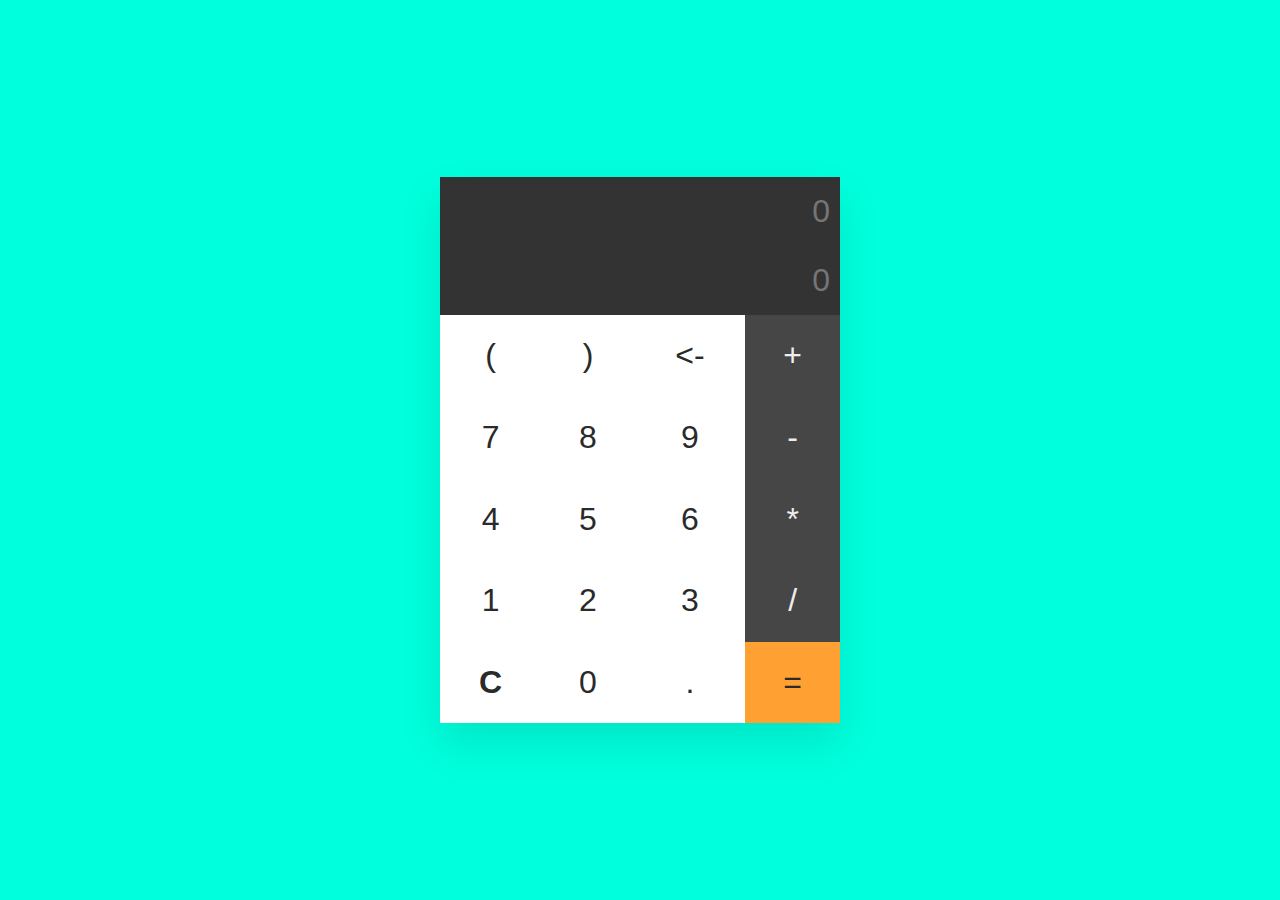
<file: 1-Simple_Calculator/index.html>
<!DOCTYPE html>
<html lang="en">

<head>
	<meta charset="utf-8">
	<title>Calculator |@Simplified_Learner</title>
	<link rel="shortcut icon" href="logo.png" type="image/png" />
	<link rel="stylesheet" type="text/css" href="style.css">
</head>

<body>
	<div class="container">
		<input type="text" id="useinp" placeholder="0" disabled />
		<input type="text" id="compout" placeholder="0" disabled />
		<table>
			<tr>
				<td onclick="calcad('(')">(</td>
				<td onclick="calcad(')')">)</td>
				<td onclick="removech()">&lt;-</td>
				<td onclick="calcad('+')" class="vari">+</td>
			</tr>
			<tr>
				<td onclick="calcad('7')">7</td>
				<td onclick="calcad('8')">8</td>
				<td onclick="calcad('9')">9</td>
				<td onclick="calcad('-')" class="vari">-</td>
			</tr>
			<tr>
				<td onclick="calcad('4')">4</td>
				<td onclick="calcad('5')">5</td>
				<td onclick="calcad('6')">6</td>
				<td onclick="calcad('*')" class="vari">*</td>
			</tr>
			<tr>
				<td onclick="calcad('1')">1</td>
				<td onclick="calcad('2')">2</td>
				<td onclick="calcad('3')">3</td>
				<td onclick="calcad('/')" class="vari">/</td>
			</tr>
			<tr>
				<td onclick="reset()"><b>C</b></td>
				<td onclick="calcad('0')">0</td>
				<td onclick="calcad('.')">.</td>
				<td class="equalbtn" onclick="execm()">=</td>
			</tr>
		</table>
	</div>
	<script src="./script.js"></script>
</body>

</html>
</file>
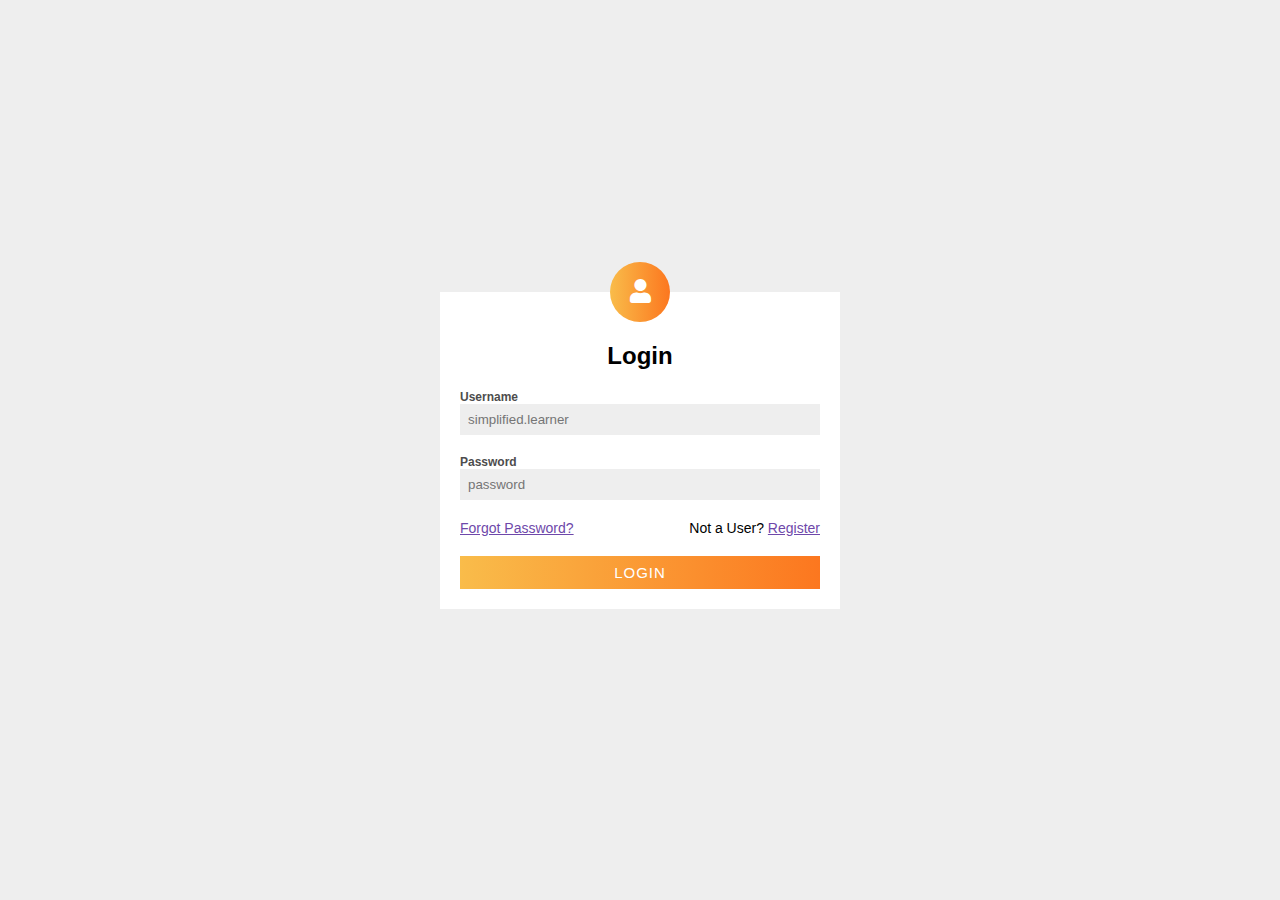
<file: 10-Simple_Login_Form/index.html>
<!DOCTYPE html>
<html lang="en">

<head>
	<meta charset="UTF-8">
	<meta http-equiv="X-UA-Compatible" content="IE=edge">
	<meta name="viewport" content="width=device-width, initial-scale=1.0">
	<title>Login | @Simplified_Learner</title>
	<link rel="stylesheet" href="https://cdnjs.cloudflare.com/ajax/libs/font-awesome/5.15.4/css/all.min.css"
		integrity="sha512-1ycn6IcaQQ40/MKBW2W4Rhis/DbILU74C1vSrLJxCq57o941Ym01SwNsOMqvEBFlcgUa6xLiPY/NS5R+E6ztJQ=="
		crossorigin="anonymous" referrerpolicy="no-referrer" />
	<link rel="stylesheet" href="./style.css">
</head>

<body>
	<div class="container">
		<div class="pic">
			<i class="fas fa-user"></i>
		</div>
		<h2 class="title">Login</h2>
		<form class="form" method="POST">
			<label for="username">Username</label>
			<input type="text" id="username" class="input" autocomplete="off" placeholder="simplified.learner" />
			<label for="password">Password</label>
			<input type="text" id="password" class="input" autocomplete="off" placeholder="password" />
			<div class="links">
				<a href="#">Forgot Password?</a>
				<p>Not a User? <a href="#">Register</a> </p>
			</div>
			<button type="submit">Login</button>
		</form>
	</div>
</body>

</html>
</file>
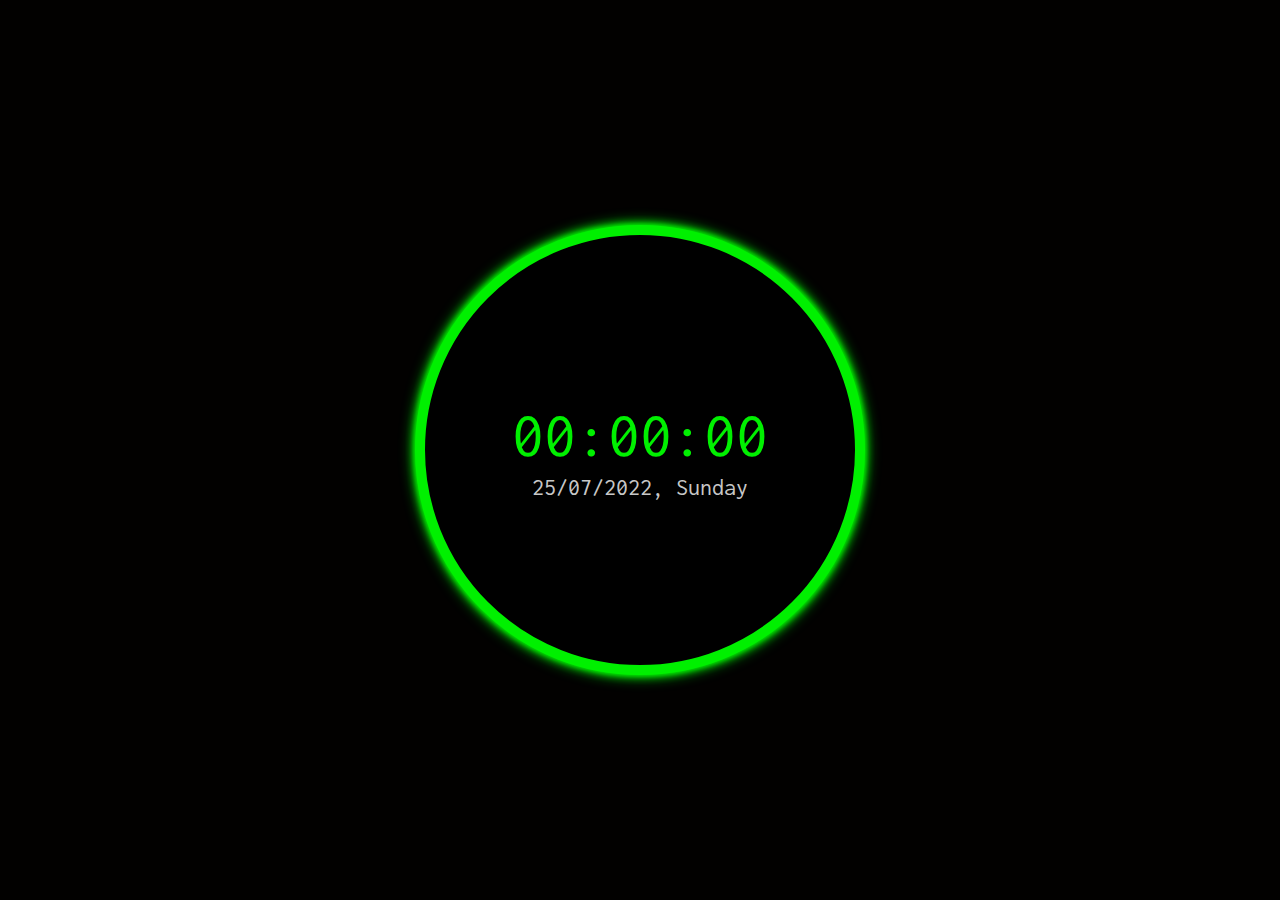
<file: 2-Digital_Clock/index.html>
<!DOCTYPE html>
<html lang="en">

<head>
	<meta charset="UTF-8">
	<meta name="viewport" content="width=device-width, initial-scale=1.0">
	<title>Clock |@Simplified_Learner</title>
	<link rel="shortcut icon" href="logo.png" type="image/png" />
	<link rel="preconnect" href="https://fonts.gstatic.com">
	<link href="https://fonts.googleapis.com/css2?family=Inconsolata&display=swap" rel="stylesheet">
	<link rel="stylesheet" href="./style.css">
</head>

<body>
	<div class="container">
		<div class="time">
			<span id="hour">00</span><span class="blink-colon">:</span><span id="minute">00</span><span
				class="blink-colon">:</span><span id="second">00</span>
		</div>
		<div class="date-container">
			<span id="date">25/07/2022</span>,
			<span id="day">Sunday</span>
		</div>
	</div>
	<script src="script.js"></script>
</body>
</html>
</file>
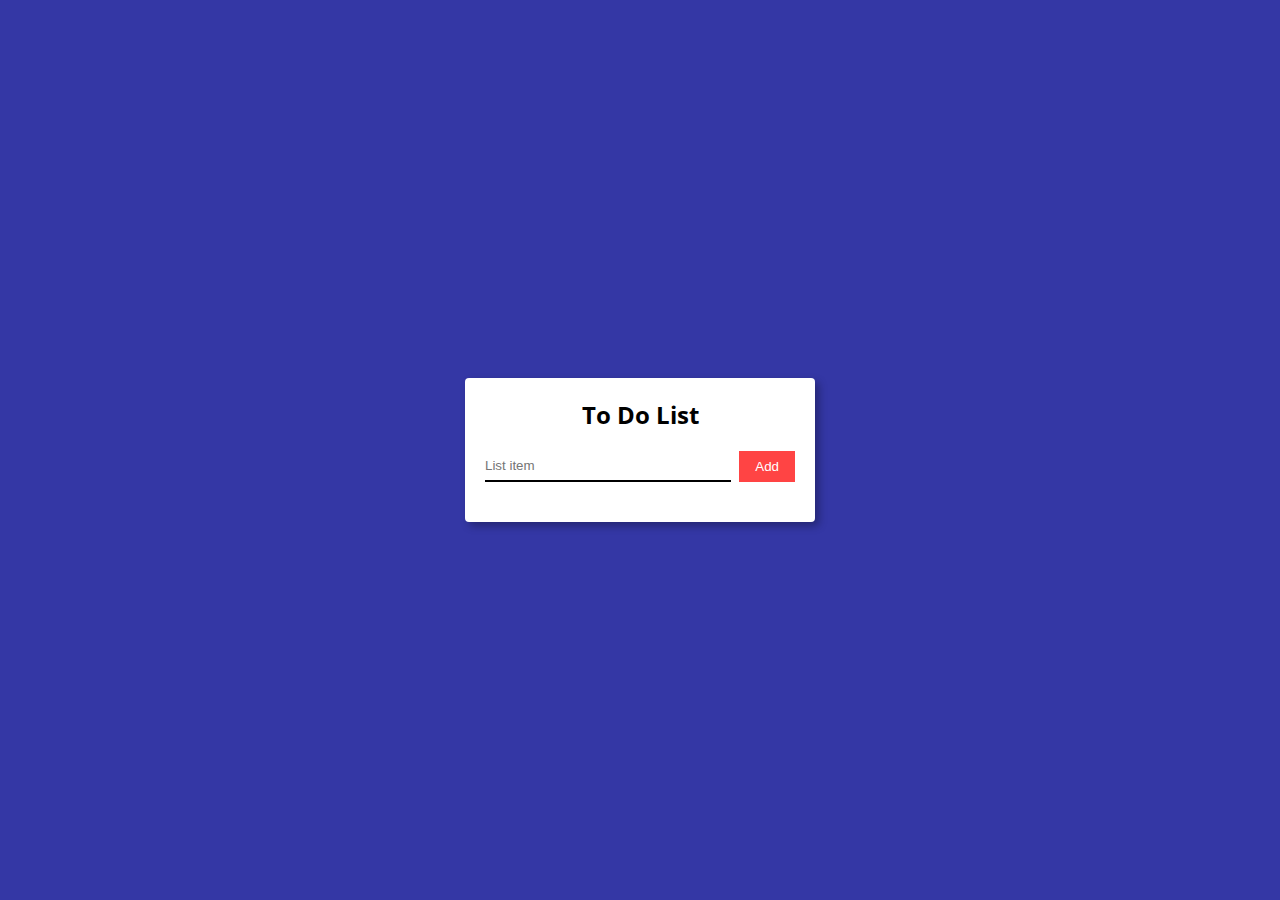
<file: 3-To_Do_List/index.html>
<!DOCTYPE html>
<html lang="en">

<head>
	<meta charset="UTF-8">
	<meta name="viewport" content="width=device-width, initial-scale=1.0">
	<title>To Do List | @simplified_learner</title>
	<link rel="stylesheet" href="./style.css">
</head>

<body>
	<div class="container">
		<h2>To Do List</h2>
		<form>
			<input type="text" id="listitem" autocomplete="off" placeholder="List item" />
			<button id="add">Add</button>
		</form>
		<ul id="list"></ul>
	</div>
	<script src="./script.js"></script>
</body>

</html>
</file>
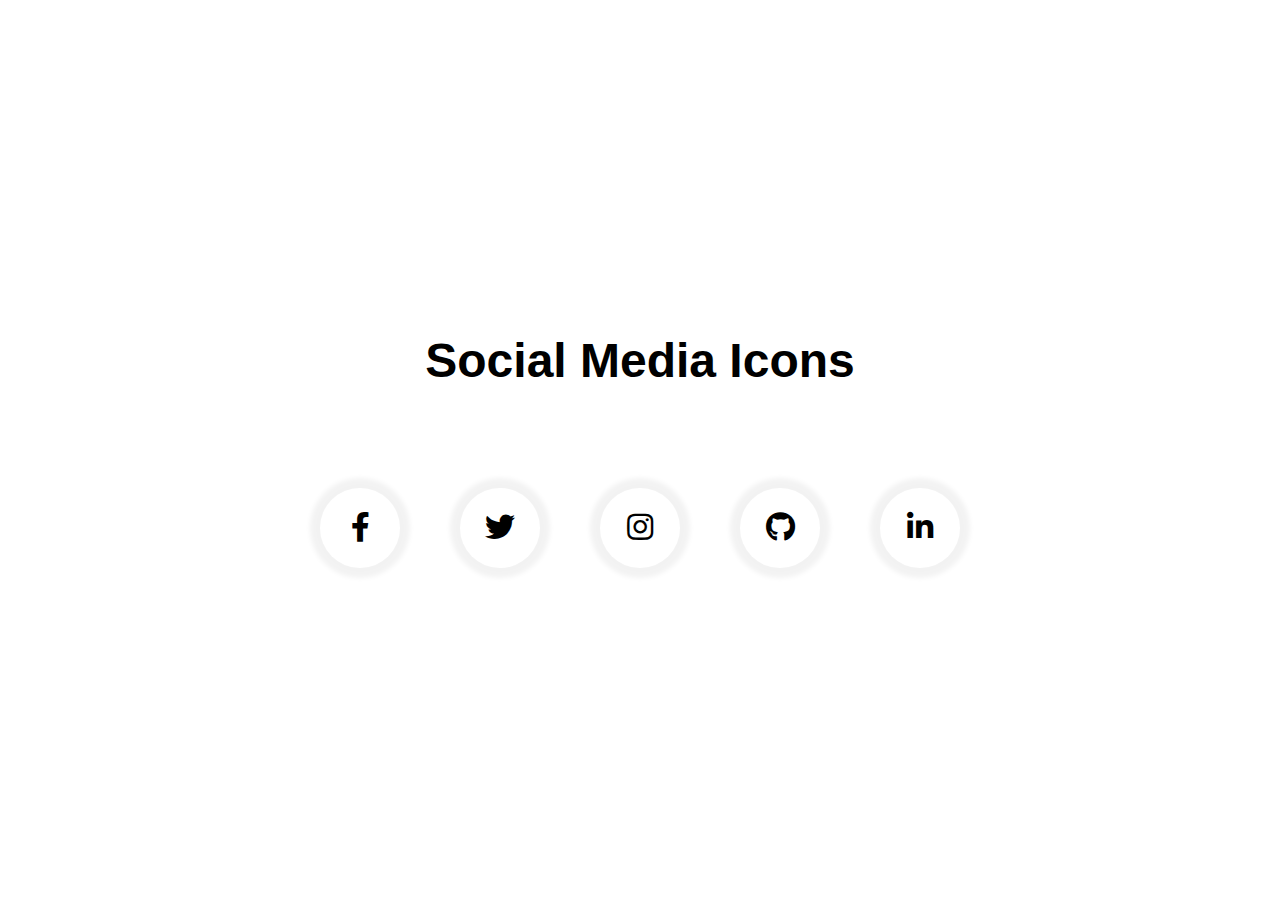
<file: 5-Social_Media_Icons/index.html>
<!DOCTYPE html>
<html lang="en">

<head>
    <meta charset="UTF-8">
    <meta http-equiv="X-UA-Compatible" content="IE=edge">
    <meta name="viewport" content="width=device-width, initial-scale=1.0">
    <title>Social Media Icons @Simplified_learner</title>
    <link rel="shortcut icon" href="logo.png" type="image/png"/>
    <link rel="stylesheet" href="https://cdnjs.cloudflare.com/ajax/libs/font-awesome/5.15.3/css/all.min.css"
        referrerpolicy="no-referrer" />
    <link rel="stylesheet" href="./style.css">
</head>

<body>
    <div class="wrapper">
        <h2 class="title">Social Media Icons</h2>
        <div class="socialicons">
            <a href="#" title="Facebook" class="icon"><i class="fab fa-facebook-f"></i></a>
            <a href="#" title="Twitter" class="icon"><i class="fab fa-twitter"></i></a>
            <a href="#" title="Instagram" class="icon"><i class="fab fa-instagram"></i></a>
            <a href="#" title="GitHub" class="icon"><i class="fab fa-github"></i></a>
            <a href="#" title="LinkedIn" class="icon"><i class="fab fa-linkedin-in"></i></a>
        </div>
    </div>
</body>

</html>
</file>
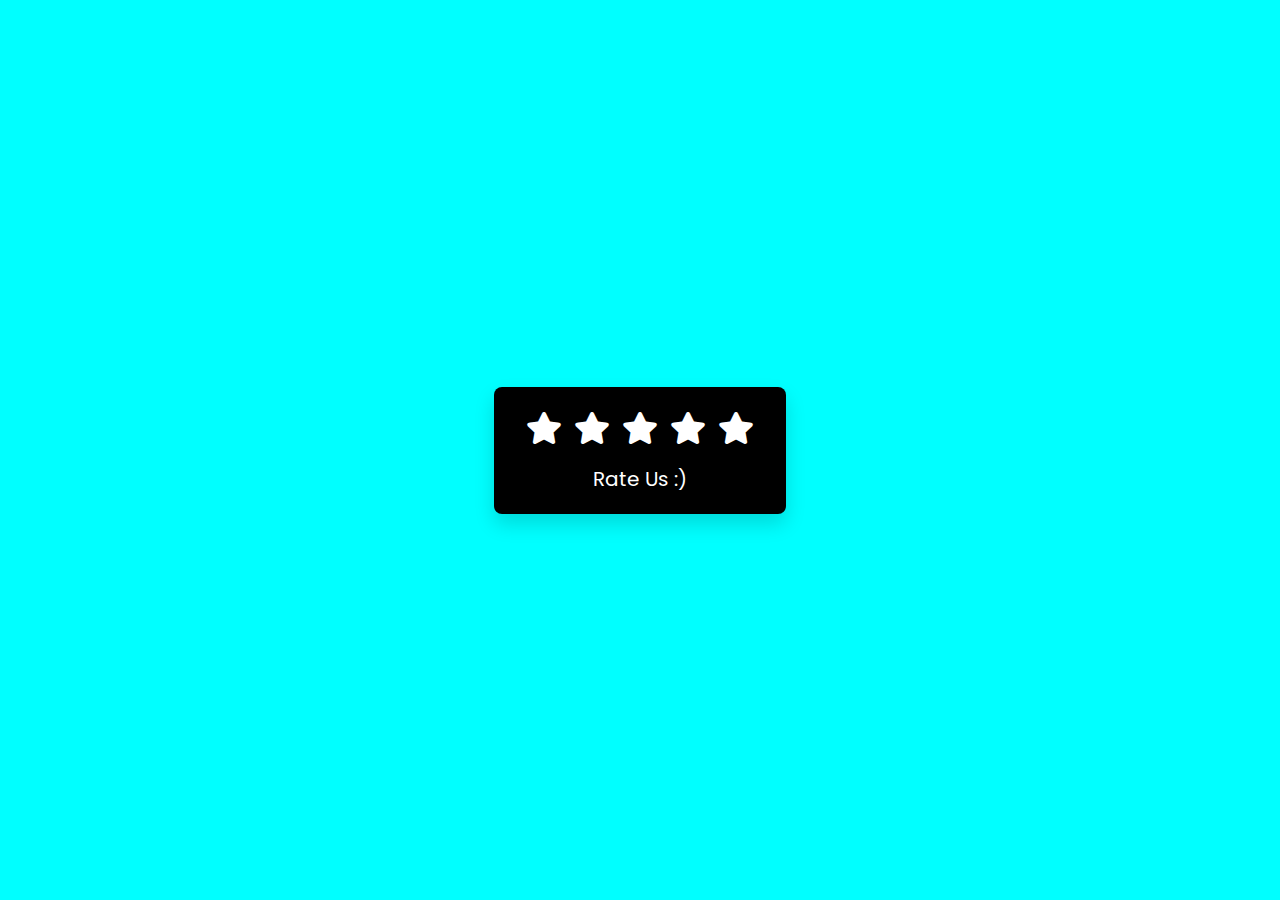
<file: 6-Star_Rating/index.html>
<!DOCTYPE html>
<html lang="en">

<head>
	<meta charset="UTF-8">
	<meta http-equiv="X-UA-Compatible" content="IE=edge">
	<meta name="viewport" content="width=device-width, initial-scale=1.0">
	<title>Star Rating | @Simplified_Learner</title>
	<link href="https://fonts.googleapis.com/css2?family=Poppins&display=swap" rel="stylesheet">
	<link href="https://use.fontawesome.com/releases/v5.0.13/css/all.css" rel="stylesheet">
	<link rel="shortcut icon" href="logo.png" type="image/png"/>
	<link rel="stylesheet" href="./style.css">
</head>

<body>
	<div class="container">
		<div class="star-container">
			<button class="star star5" data-value="5" onclick="rate(this)"><i class="fas fa-star"></i></button>
			<button class="star star4" data-value="4" onclick="rate(this)"><i class="fas fa-star"></i></button>
			<button class="star star3" data-value="3" onclick="rate(this)"><i class="fas fa-star"></i></button>
			<button class="star star2" data-value="2" onclick="rate(this)"><i class="fas fa-star"></i></button>
			<button class="star star1" data-value="1" onclick="rate(this)"><i class="fas fa-star"></i></button>
		</div>
		<p id="rating">Rate Us :)</p>
	</div>

	<script src="./script.js"></script>
</body>

</html>
</file>
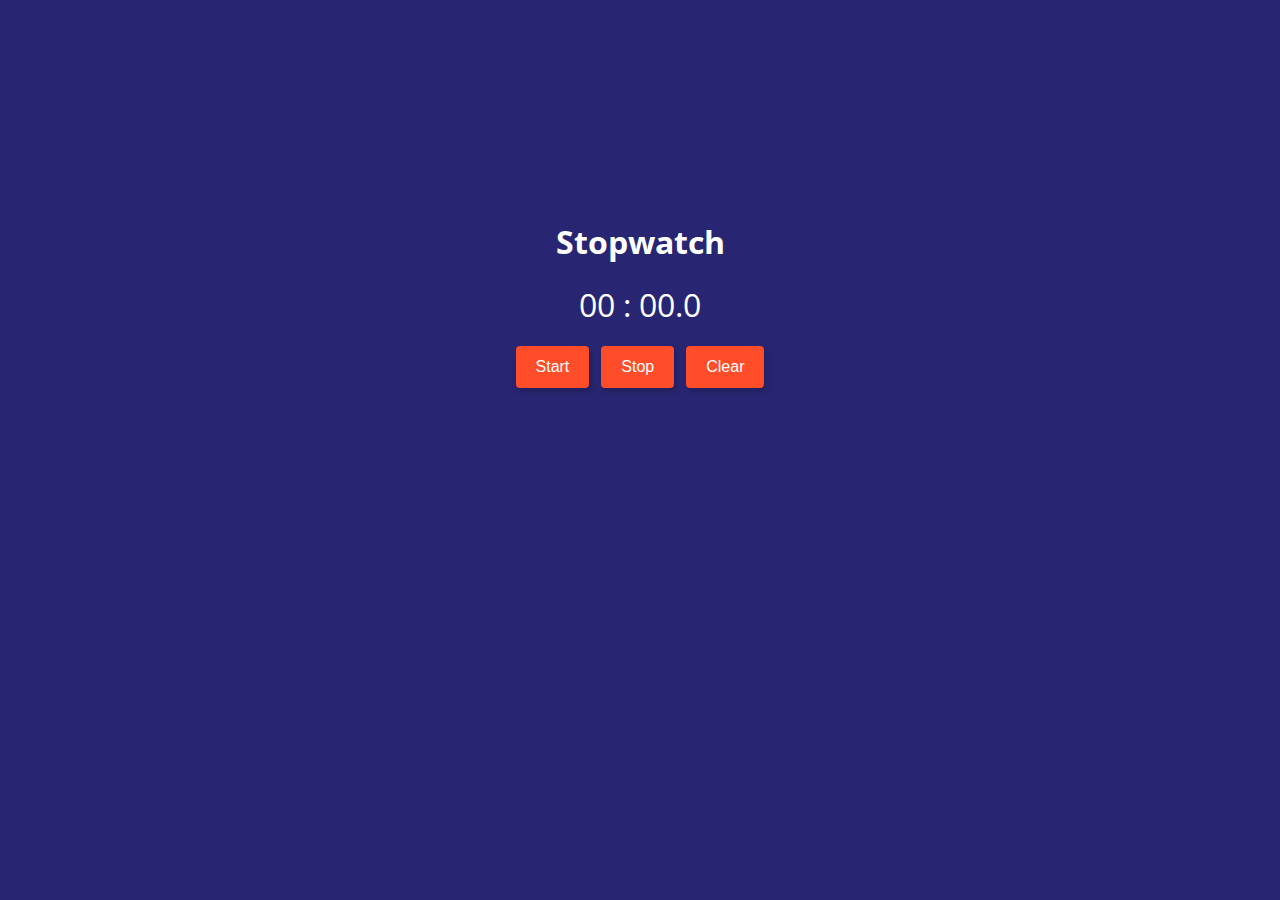
<file: 7-Stopwatch/index.html>
<!DOCTYPE html>
<html lang="en">

<head>
	<meta charset="UTF-8">
	<meta name="viewport" content="width=device-width, initial-scale=1.0">
	<title>Stopwatch | @Simplified_learner</title>
	<link href="https://fonts.googleapis.com/css2?family=Open+Sans&display=swap" rel="stylesheet">
	<link rel="shortcut icon" href="logo.png" type="image/png"/>
	<link rel="stylesheet" href="./style.css">
</head>

<body>
	<div class="container">
		<h1>Stopwatch</h1>
		<p class="time">00 : 00.0</p>
		<div class="buttons">
			<button id="start" onclick="this.disabled= true;calltimer()">Start</button>
			<button id="stop" onclick="stoptimer()">Stop</button>
			<button id="clear" onclick="cleartimer()">Clear</button>
		</div>
	</div>


	<script src="./script.js"></script>
</body>

</html>
</file>
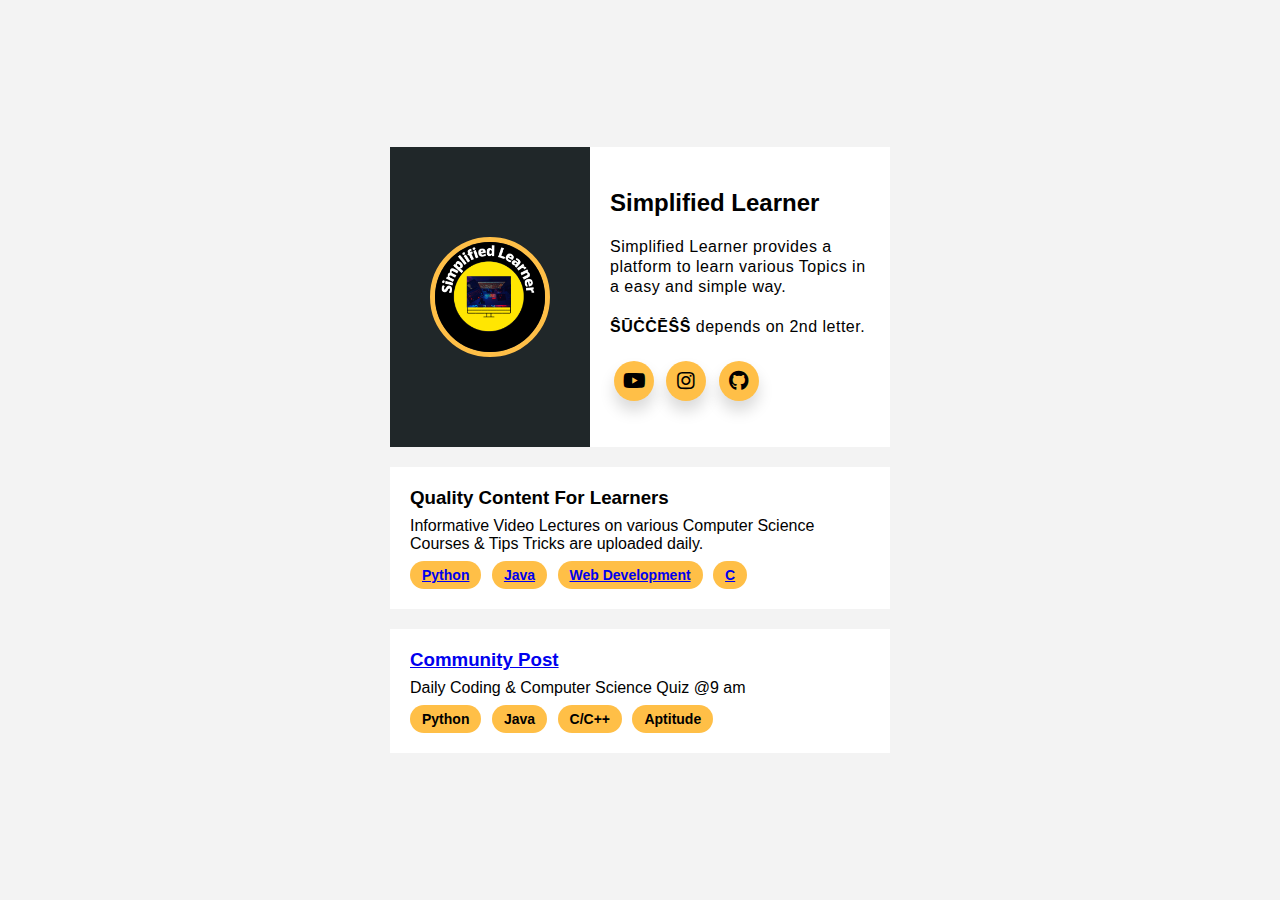
<file: 8-Profile_Card/index.html>
<!DOCTYPE html>
<html lang="en">

<head>
	<meta charset="UTF-8">
	<meta http-equiv="X-UA-Compatible" content="IE=edge">
	<meta name="viewport" content="width=device-width, initial-scale=1.0">
	<title>Profile | @Simplified_Learner</title>
	<link rel="stylesheet" href="https://cdnjs.cloudflare.com/ajax/libs/font-awesome/5.15.4/css/all.min.css"
		integrity="sha512-1ycn6IcaQQ40/MKBW2W4Rhis/DbILU74C1vSrLJxCq57o941Ym01SwNsOMqvEBFlcgUa6xLiPY/NS5R+E6ztJQ=="
		crossorigin="anonymous" referrerpolicy="no-referrer" />
	<link rel="shortcut icon" href="logo.png" type="image/png"/>
	<link rel="stylesheet" href="./style.css">
</head>

<body>
	<div class="card">
		<div class="image">
			<img src="Profile.png" alt="Profile" class="profile" />
		</div>
		<div class="details">
			<h2 class="">Simplified Learner</h2>
			<p class="text">Simplified Learner provides a platform to learn various Topics in a easy and simple way.</p>
				<p class="text"><b>ŜŪĊĊĒŜŜ</b> depends on 2nd letter.</p>
			<div class="socialicons">
				<a href="https://www.youtube.com/c/SimplifiedLearner" target="_blank" class="social"><i class="fab fa-youtube"></i></a>
				<a href="https://www.instagram.com/simplified_learner/" target="_blank" class="social"><i class="fab fa-instagram"></i></a>
				<a href="https://github.com/Ashutosh-PMishra" target="_blank" class="social"><i class="fab fa-github"></i></a>
			</div>
		</div>
	</div>
	
	<div class="project">
		<h3>Quality Content For Learners</h3>
		<p class="description">Informative Video Lectures on various Computer Science Courses & Tips Tricks are uploaded daily.</p>
		<ul class="langs">
			<li class="lang"><a href="https://www.youtube.com/watch?v=qzyVMhAW9FQ&list=PLYU6S1LdLhQi4DoiWkrE6CQmkj1npJ-HN" target="_blank">Python</li></a>
			<li class="lang"><a href="https://www.youtube.com/watch?v=jYBizKoWgtA&list=PLYU6S1LdLhQjKcmu_OolRKe81KzJY-_i_" target="_blank">Java</li></a>
			<li class="lang"><a href="https://www.youtube.com/watch?v=nfPbuh6a9ns&list=PLYU6S1LdLhQg91cZz9KglnGY5sm2oJ5-I" target="_blank">Web Development</li></a>
			<li class="lang"><a href="https://www.youtube.com/watch?v=sQHCuKbelp8&list=PLYU6S1LdLhQh37x9azSyl2M7iS8JDtv8n" target="_blank">C</li></a>
		</ul>
	</div>

	<div class="project">
		<h3><a href="https://www.youtube.com/c/SimplifiedLearner/community" target="_blank">Community Post</h3></a>
		<p class="description">Daily Coding & Computer Science Quiz @9 am  </p>
		<ul class="langs">
			<li class="lang">Python</li>
			<li class="lang">Java</li>
			<li class="lang">C/C++</li>
            		<li class="lang">Aptitude</li>
		</ul>
	</div>
</body>

</html>
</file>
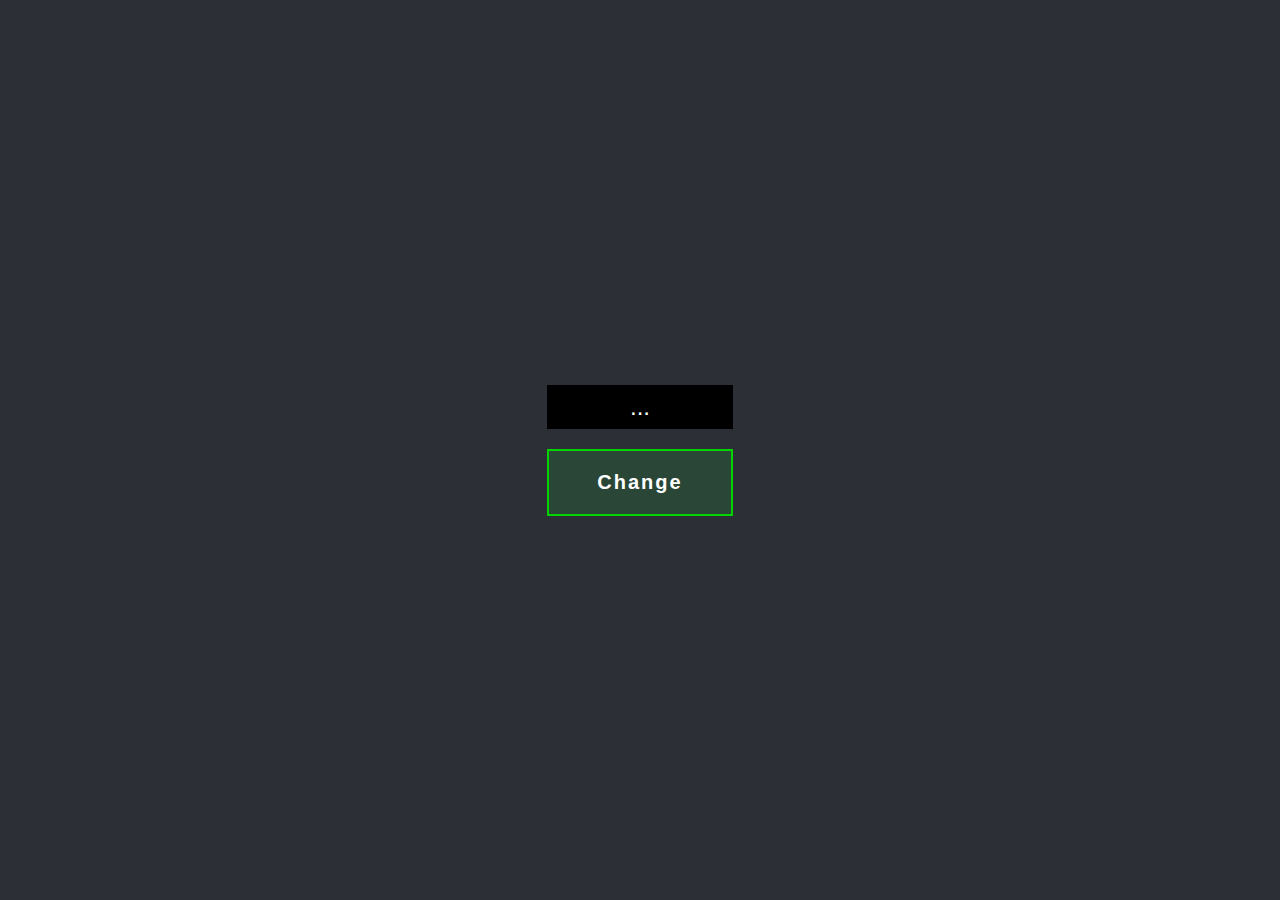
<file: 9-Random_Color_Generator/index.html>
<!DOCTYPE html>
<html lang="en">

<head>
    <meta charset="UTF-8">
    <meta http-equiv="X-UA-Compatible" content="IE=edge">
    <meta name="viewport" content="width=device-width, initial-scale=1.0">
    <title>Random Color Generator | @Simplified_learner</title>
    <link rel="stylesheet" href="./style.css">
</head>

<body>
    <div class="container">
        <p id="color">...</p>
        <button onclick="getColor()">Change</button>
    </div>
    <script src="script.js"></script>
</body>

</html>
</file>
<file: 1-Simple_Calculator/style.css>
*{
	padding:0;
	margin:0;
	box-sizing:border-box;
}
body{
	background:rgb(0, 255, 221);
	color:rgb(42, 42, 42);
	font-family:Arial, sans-serif;
	display: flex;
	align-items: center;
	justify-content: center;
	height: 100vh;
}
.container {
	width: 400px;
	background: #fff;
	box-shadow: 0 20px 40px rgba(0,0,0,0.1);
}
input{
	padding:16px 10px;
	width:100%;
	border:0;
	font-size:2em;
	background-color:#333;
	color:#eee;
	text-align:right;
}
table{
	border-collapse:collapse;
	width: 100%;
}
td{
	font-size:2em;
	padding:0.7em;
	text-align: center;
	cursor:default;
	transition:0.2s;
}
td:hover{
	background-color:rgb(199, 199, 199);
}
.vari{
	background-color:rgb(70, 70, 70);
	color: #eee;
}
.vari:hover{
	background-color:#222;
}
.equalbtn {
	background: rgb(255, 160, 51);
}
</file>
<file: 10-Simple_Login_Form/style.css>
* {
    margin: 0;
    padding: 0;
    box-sizing: border-box;
}
body {
    background: #EEEEEE;
    display: flex;
    align-items: center;
    justify-content: center;
    height: 100vh;
    font-family: sans-serif;
}
.container {
    max-width: 400px;
    width: 100%;
    background: #FFF;
    padding: 20px;
    position: relative;
}
.pic {
    position: absolute;
    top: 0;
    left: 50%;
    width: 60px;
    height: 60px;
    border-radius: 50%;
    font-size: 24px;
    color: #ffffff;
    text-align: center;
    line-height: 60px;
    background: linear-gradient(to right, #f9bc4a, #fc771f);
    transform: translate(-50%, -50%);
}
.form {
    display: flex;
    flex-direction: column;
}
.title {
    text-align: center;
    margin-top: 30px;
}
label, .links, button {
    margin-top: 20px;
}
label {
    margin-top: 20px;
    font-size: 12px;
    color: rgb(77, 77, 77);
    font-weight: 600;
}
.input {
    padding: 8px;
    outline: none;
    border: 0;
    background: #EEE;
    /* border: 2px solid #BD4B4B; */
}
.links {
    display: flex;
    justify-content: space-between;
    font-size: 14px;
}
.links a {
    color: #6e48aa
}
button {
    /* background: #BD4B4B; */
    background: linear-gradient(to right,#f9bc4a, #fc771f);
    padding: 8px;
    border: 0;
    color: #fff;
    font-size: 15px;
    letter-spacing: 1px;
    text-transform: uppercase;
}
</file>
<file: 2-Digital_Clock/style.css>
* {
	margin: 0;
	padding: 0;
	box-sizing: border-box;
}
body {
	font-family: 'Inconsolata', monospace;
	display: flex;
	align-items: center;
	justify-content: center;
	height: 100vh;
	background: #020100;
}
.container {
	border: 10px solid rgb(0, 240, 0);
	width: 450px;
	height: 450px;
	display: flex;
	justify-content: center;
	align-items: center;
	flex-direction: column;
	color:#fff;
	font-size: 32px;
	border-radius: 50%;
	background: rgb(0, 0, 0);
	box-shadow: 
		0 0 5px rgb(0, 240, 0),
		0 0 10px rgb(0, 240, 0),
		0 0 15px rgb(0, 240, 0);
}
.time {
	font-size: 2em;
	color:rgb(0, 240, 0);
}
.blink-colon {
	animation: blink 1s infinite linear;
}
@keyframes blink {
	0%, 100% {
		opacity: 1;
	}
	30% {
		opacity: 0.4;
	}
}
.date-container {
	margin-top: 6px;
	font-size: 24px;
	color: rgba(255,255,255,0.8)
}
</file>
<file: 3-To_Do_List/style.css>
@import url('https://fonts.googleapis.com/css2?family=Open+Sans&display=swap');
* {
    margin: 0;
    padding: 0;
    box-sizing: border-box;
}
body {
    display: flex;
    height: 100vh;
    align-items: center;
    justify-content: center;
    font-family: 'Open Sans', sans-serif;
    background: rgb(52,55, 165);
}
.container {
    padding: 20px;
    border-radius: 4px;
    box-shadow: 4px 4px 8px rgba(0,0,0,0.3);
    max-width: 100%;
    width: 350px;
    background: #fff;
}
h2 {
    text-align: center;
}
form {
    display: grid;
    grid-template-columns: 1fr auto;
    grid-gap: 8px;
    margin-top: 20px;
}
#listitem {
    border: 0;
    border-bottom: 2px solid #000;
    outline: none;
    transition: 0.15s;
}
#listitem:focus {
    border-bottom: 2px solid rgb(255, 68, 68);
}
#add {
    border: 0;
    background: rgb(255, 68, 68);
    color: #fff;
    padding: 8px 16px;
    cursor: pointer;
}
#list{
    list-style-type: none;
    margin-top: 20px;
}
li {
    position: relative;
    padding: 8px;
    font-size: 16px;
    transition: 0.1s;
}
li:nth-child(odd) {
    background: rgb(255, 226, 226);
}
li:hover {
    background: rgb(255, 168, 168);
}
.close {
    position: absolute;
    right: 0px;
    top: 0px;
    display: inline-block;
    padding: 10.75px;
    border: 0;
    background: transparent;
}
.close:hover{
    background: rgb(255, 68, 68);
}
</file>
<file: 5-Social_Media_Icons/style.css>
* {
    margin: 0;
    padding: 0;
    box-sizing: border-box;
}
body {
    display: flex;
    align-items: center;
    justify-content: center;
    height: 100vh;
}
.title {
    text-align: center;
    font-family: Arial, Helvetica, sans-serif;
    font-size: 3em;
}
.socialicons {
    display: flex;
    margin-top: 100px;
}
.socialicons .icon{
    width: 80px;
    height: 80px;
    box-shadow: 0 0 5px 10px rgba(0,0,0,0.05);
    margin: 0 30px;
    text-align: center;
    line-height: 80px;
    font-size: 30px;
    text-decoration: none;
    color: #000;
    border-radius: 50%;
    position: relative;
    overflow: hidden;
}
.icon:after {
    content: '';
    width: 80px;
    height: 80px;
    z-index: -1;
    position: absolute;
    bottom: -80px;
    left: 0;
    
    background: linear-gradient(to bottom, rgb(158, 0, 231), rgb(57,1,211));
    transition: 0.2s;
}
.socialicons .icon:hover {
    color: #fff;
}
a:hover::after {
    bottom: 0;
}
</file>
<file: 6-Star_Rating/style.css>
* {
    margin: 0;
    padding: 0;
    box-sizing: border-box;
}
body {
    font-family: 'Poppins', sans-serif;
    height: 100vh;
    display: flex;
    align-items: center;
    justify-content: center;
    background: aqua;
}
.container {
    background: black;
    padding: 20px 28px;
    border-radius: 8px;
    box-shadow: 0 10px 20px rgba(0,0,0,0.15);
}
.star-container {
    direction: rtl;
    /* Reverse the position od stars */
}
button {
    color: #fff;
    font-size: 32px;
    margin: 4px;
    background: transparent;
    border: none;
    transition: 0.2s;
}
#rating {
    color: #fff;
    margin-top: 12px;
    font-size: 20px;
    text-align: center;
}
.container button:hover {
    color: rgb(255, 238, 0);
}
.star1:hover ~ .star {
    color:rgb(255, 238, 0);
}
.star2:hover ~ .star {
    color: rgb(255, 238, 0);
}
.star3:hover ~ .star {
    color: rgb(255, 238, 0);
}
.star4:hover ~ .star {
    color: rgb(255, 238, 0);
}
.star5:hover ~ .star {
    color: rgb(255, 238, 0);
}
.hovered {
    color: rgb(255, 238, 0);
}
.hovered ~ .star {
    color: rgb(255, 238, 0);
}
</file>
<file: 7-Stopwatch/style.css>
*{
    margin: 0;
    padding: 0;
    box-sizing: border-box;
}
body {
    text-align: center;
    background: #282672;
    font-family: 'Open Sans', sans-serif;
}
.container {
    margin-top: 200px;
    display: flex;
    flex-direction: column;
    align-items: center;
    padding: 20px;
    border-radius: 8px;
    color: #FFF;
}
.time {
    margin-top: 20px;
    font-size: 32px;
}
.buttons{
    margin-top: 16px;
}
button {
    border: 0;
    padding: 12px 20px;
    background: #FF4C29;
    color: #FFF;
    margin: 4px;
    border-radius: 4px;
    font-size: 16px;
    box-shadow: 2px 4px 6px rgba(0,0,0,0.2);
    transition: 0.15s; 
}
button:hover {
    background: #f06800;
}
button:disabled {
    background: #ffbd8a;
    box-shadow: none;
}
button:focus {
    outline: 0;
}
</file>
<file: 8-Profile_Card/style.css>
* {
    margin: 0;
    padding: 0;
    box-sizing: border-box;
}
body {
    background: rgb(243, 243, 243);
    display: flex;
    align-items: center;
    justify-content: center;
    flex-direction: column;
    height: 100vh;
    font-family: sans-serif;
}
.card {
    width: 500px;
    height: 300px;
    background: #fff;
    display: flex;
    flex-direction: row;
}
.image {
    display: flex;
    align-items: center;
    justify-content: center;
    width: 200px;
    background: #202729;
}
.profile {
    width: 120px;
    height: 120px;
    border-radius: 50%;
    border: 5px solid rgb(255, 191, 71);
}
.details {
    width: 300px;
    padding: 20px;
    display: flex;
    justify-content: center;
    flex-direction: column;
}
.text {
    margin-top: 20px;
    letter-spacing: 0.5px;
    line-height: 20px;
}
.socialicons {
    margin-top: 20px;
}
.social {
    margin: 4px;
    display: inline-block;
    text-align: center;
    width: 40px;
    height: 40px;
    border-radius: 50%;
    background: rgb(255, 191, 71);
    font-size: 20px;
    line-height: 40px;
    color: #000;
    box-shadow: 0 10px 15px rgba(0,0,0,0.15);
}

.socialicons .social:hover {
    color: rgb(0, 55, 255);
}
.project {
    margin-top: 20px;
    background: #fff;
    width: 500px;
    padding: 20px
}
.description {
    margin-top: 8px;
}
.langs {
    list-style: none;
    margin-top: 8px;
}
.lang {
    display: inline-block;
    padding: 6px 12px;
    font-size: 14px;
    margin-right: 6px;
    background: rgb(255, 191, 71);
    border-radius: 18px;
    font-weight: 600;
}

.project .lang:hover{
    color: rgb(255, 0, 0);
}
</file>
<file: 9-Random_Color_Generator/style.css>
* {
    margin: 0;
    padding: 0;
    box-sizing: border-box;
}
body {
    font-family: sans-serif;
    height: 100vh;
    display: flex;
    align-items: center;
    justify-content: center;
    background: #2c3036;
    transition: 0.1s;
}
#color {
    margin-bottom: 20px;
    font-size: 24px;
    padding: 8px 16px;
    text-align: center;
    color: #fff;
    background: #000;
}
button {
    padding: 20px 48px;
    border: none;
    outline: none;
    font-size: 20px;
    font-weight: 700;
    letter-spacing: 2px;
    background: #2a4636;
    color: #fff;
    border: 2px solid #01d401;
    transition: 100ms ease-in-out; 
}
button:hover{
    outline:none;
    color: white;
    box-shadow: 0 0 50px 50px #01d401 inset, 0 0 10px #01d401;    
}
</file>
